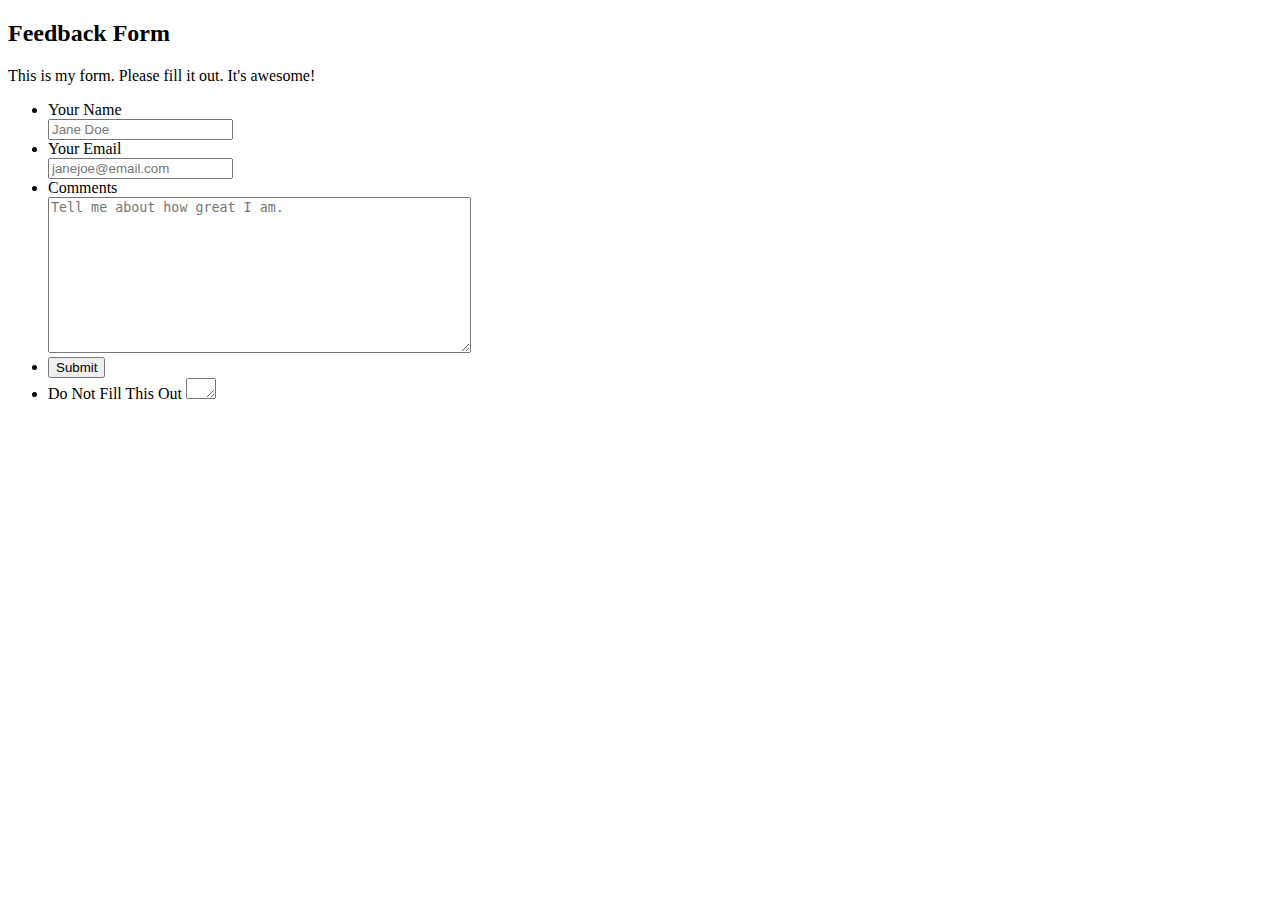
<file: feedback-form /index.html>
<!DOCTYPE html>
<html>
<head>

<title>
Feedback Form
</title>


</head>

<body id="public">


<!-- <h1 id="logo">
<a href="http://www.wufoo.com" title="Powered by Wufoo">Wufoo</a>
</h1> -->

<form id="form1" name="form1" class="wufoo topLabel page" accept-charset="UTF-8" autocomplete="off" enctype="multipart/form-data" method="post" novalidate
      action="https://felena.wufoo.com/forms/zuwu61a1r5ne98/#public">

<header id="header" class="info">
<h2 class="0">Feedback Form</h2>
<div class="0">This is my form. Please fill it out. It's awesome!</div>
</header><ul>
<li id="foli1" class="notranslate      ">
<label class="desc" id="title1" for="Field1">
Your Name
</label>
<div>
<input id="Field1" name="Field1" type="text" class="field text medium" value="" maxlength="255" tabindex="1" onkeyup=""       placeholder="Jane Doe" />
</div>
</li>
<li id="foli2" class="notranslate      ">
<label class="desc" id="title2" for="Field2">
Your Email
</label>
<div>
<input id="Field2" name="Field2" type="text" class="field text medium" value="" maxlength="255" tabindex="2" onkeyup=""       placeholder="janejoe@email.com" />
</div>
</li>
<li id="foli3"
class="notranslate      "><label class="desc" id="title3" for="Field3">
Comments
</label>

<div>
<textarea id="Field3"
name="Field3"
class="field textarea medium"
spellcheck="true"
rows="10" cols="50"

tabindex="3"
onkeyup=""
placeholder="Tell me about how great I am."
       ></textarea>

</div>
</li> <li class="buttons ">
<div>

<input id="saveForm" name="saveForm" class="btTxt submit"
    type="submit" value="Submit"
 /></div>
</li>

<li class="hide">
<label for="comment">Do Not Fill This Out</label>
<textarea name="comment" id="comment" rows="1" cols="1"></textarea>
<input type="hidden" id="idstamp" name="idstamp" value="0E/Gfi/n/rkEtA0grKMF2WSxSgKishQoQJ9q5dwZkhE=" />
</li>
</ul>
</form>





</body>
</html>
</file>
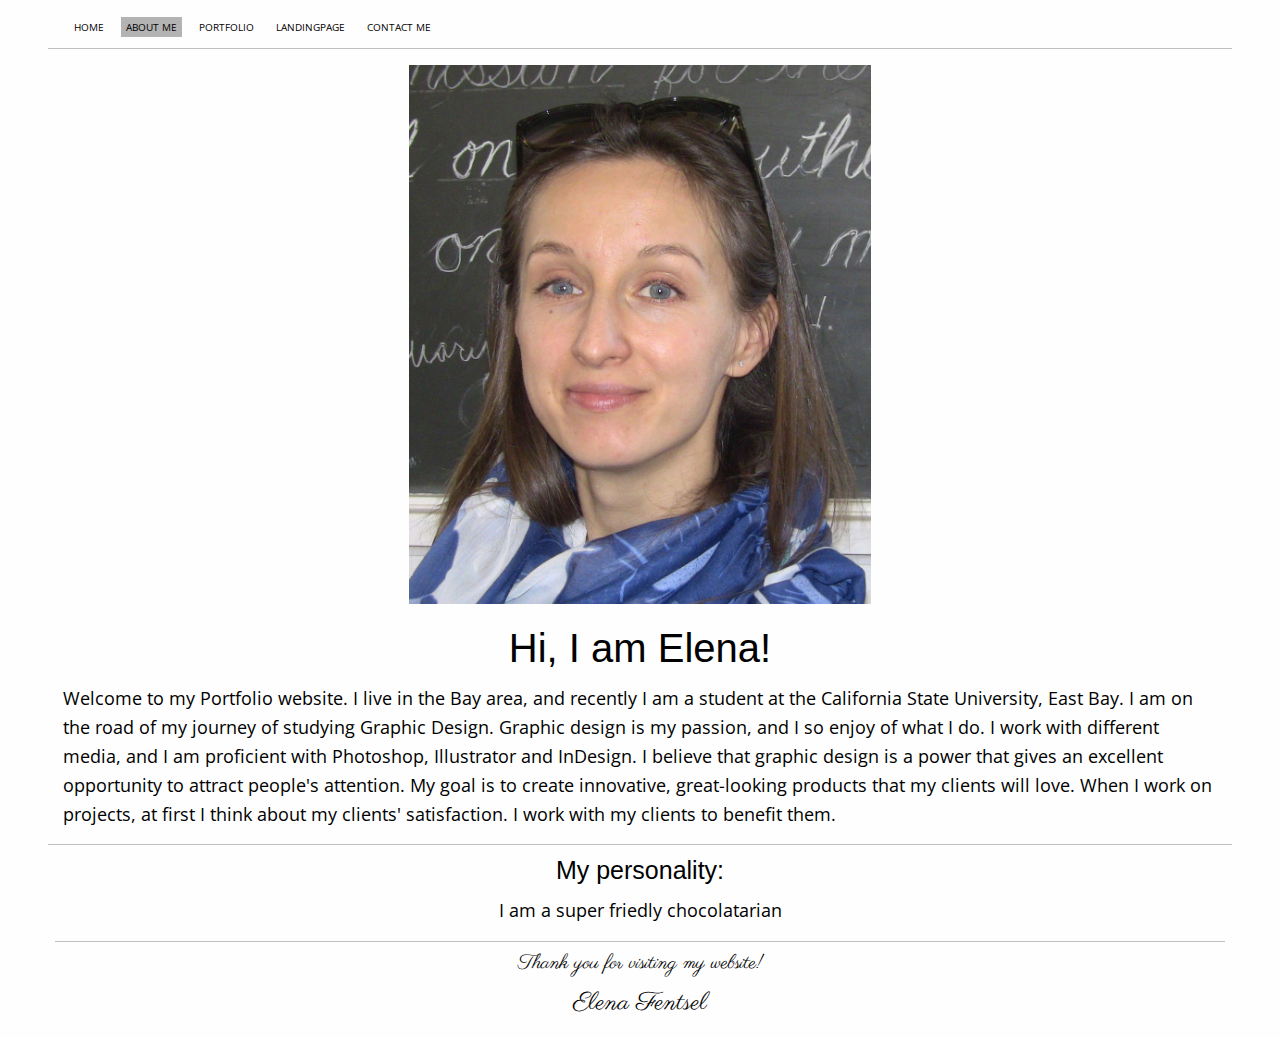
<file: about.html>
<!doctype html>
<html class="no-js" lang="en" dir="ltr">
  <head>
    <meta charset="utf-8">
    <meta http-equiv="x-ua-compatible" content="ie=edge">
    <meta name="viewport" content="width=device-width, initial-scale=1.0">
    <title>Elena Fentsel Webdesign Service Portfolio: About Me</title>
    <link rel="stylesheet" href="css/foundation.css">
    <link rel="stylesheet" href="css/app.css">
    <link href="https://fonts.googleapis.com/css?family=Open+Sans" rel="stylesheet">
    <link href="https://fonts.googleapis.com/css?family=Parisienne" rel="stylesheet">
  </head>
  <body id="aboutpage">


  <div class="grid-container">

      <div class="grid-x grid-padding-x">
        <nav class="mainnavigation cell small-12">
          <ul class="vertical large medium-horizontal menu">
            <li><a href="index.html"><i class="fi-list"></i> <span>Home</span></a></li>
            <li><a class="current" href="about.html"><i class="fi-list"></i> <span>About Me</span></a></li>
            <li><a href="portfolio.html"><i class="fi-list"></i> <span>Portfolio</span></a></li>
            <li><a href="landingpage.html"><i class="fi-list"></i> <span>Landingpage</span></a></li>
            <li><a href="contact.html"><i class="fi-list"></i> <span>Contact Me</span></a></li>
          </ul>
        </nav>
      </div>

        <div class="grid-x grid-padding-x">

        <div class="face cell small-12 large-12">
              <img src="img/face.jpg" alt="picture of Elena" style="width:40%">
        </div>
        </div>

        <div class="grid-x grid-padding-x">
        <div class="aboutme cell small-12 large-12">

                <h2>Hi, I am Elena!</h2>
                <p> Welcome to my Portfolio website. I live in the Bay area, and recently I am a student at the California State University, East Bay. I am on the road of my journey of studying Graphic Design.  Graphic design is my passion, and I so enjoy of what I do. I work with different media, and I am proficient with Photoshop, Illustrator and InDesign. I believe that graphic design is a power that gives an excellent opportunity to attract people's attention. My goal is to create innovative, great-looking products that my clients will love. When I work on projects, at first I think about my clients' satisfaction.  I work with my clients to benefit them.
                </p>
        </div>
        </div>


        <div class="personality cell small-12 large-12">
            <h4>My personality: </h4>
            <p> I am a super friedly chocolatarian</p>
        </div>

        <div class="grid-x grid-padding-x">
          <div class="aboutme2 cell small-12 large-12">
            <h5 class="handwriting"> Thank you for visiting my website!</h5>
            <h4 class="handwriting">Elena Fentsel</h4>
          </div>
        </div>


</div><!--closes the container -->


    <script src="js/vendor/jquery.js"></script>
    <script src="js/vendor/what-input.js"></script>
    <script src="js/vendor/foundation.js"></script>
    <script src="js/app.js"></script>
  </body>
</html>
</file>
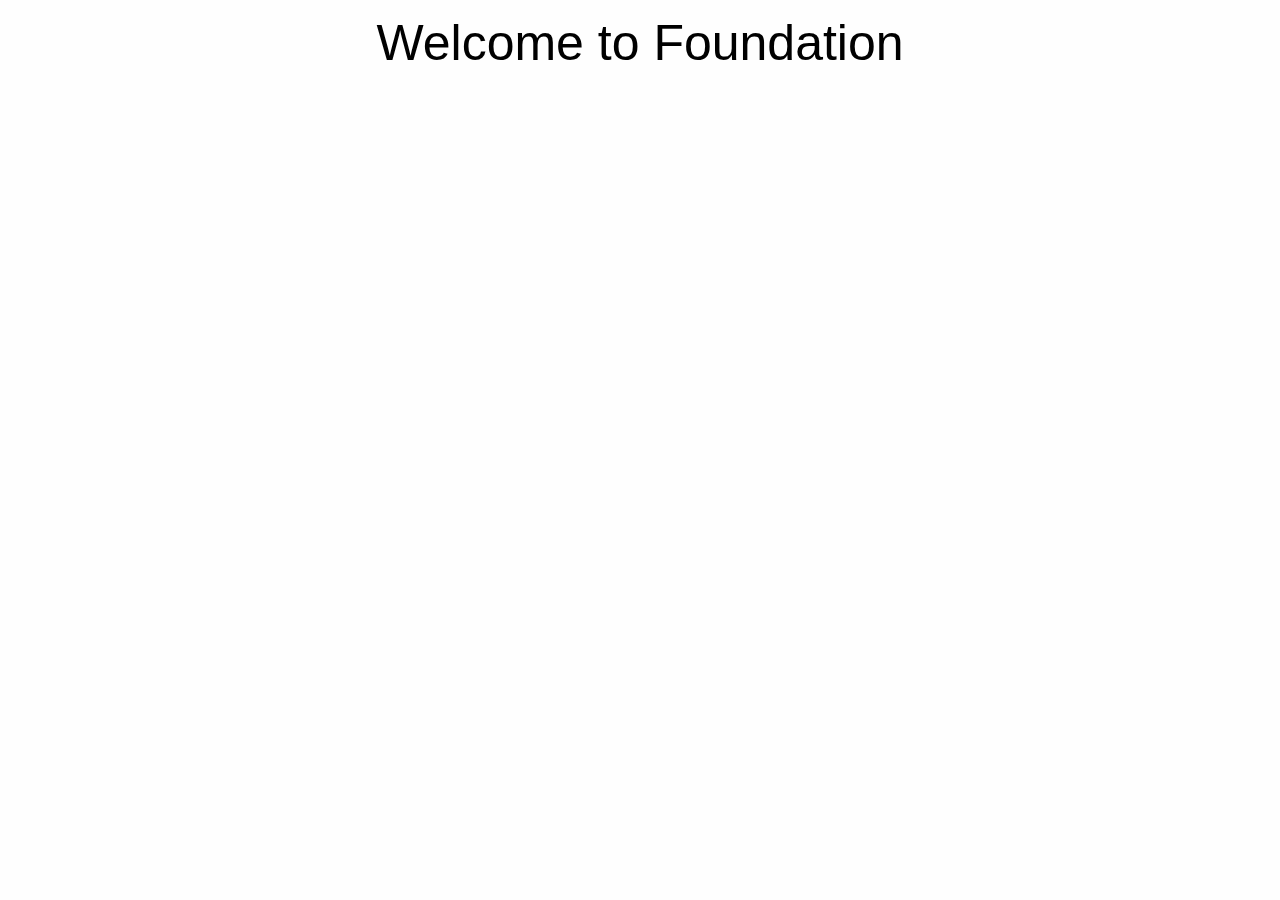
<file: basictemplate.html>
<!doctype html>
<html class="no-js" lang="en" dir="ltr">
  <head>
    <meta charset="utf-8">
    <meta http-equiv="x-ua-compatible" content="ie=edge">
    <meta name="viewport" content="width=device-width, initial-scale=1.0">
    <title>Foundation for Sites</title>
    <link rel="stylesheet" href="css/foundation.css">
    <link rel="stylesheet" href="css/app.css">
  </head>
  <body>
    <div class="grid-container">
      <div class="grid-x grid-padding-x">
        <div class="large-12 cell">
          <h1>Welcome to Foundation</h1>
        </div>
      </div>
  </div> <!--closes the container -->


    <script src="js/vendor/jquery.js"></script>
    <script src="js/vendor/what-input.js"></script>
    <script src="js/vendor/foundation.js"></script>
    <script src="js/app.js"></script>
  </body>
</html>
</file>
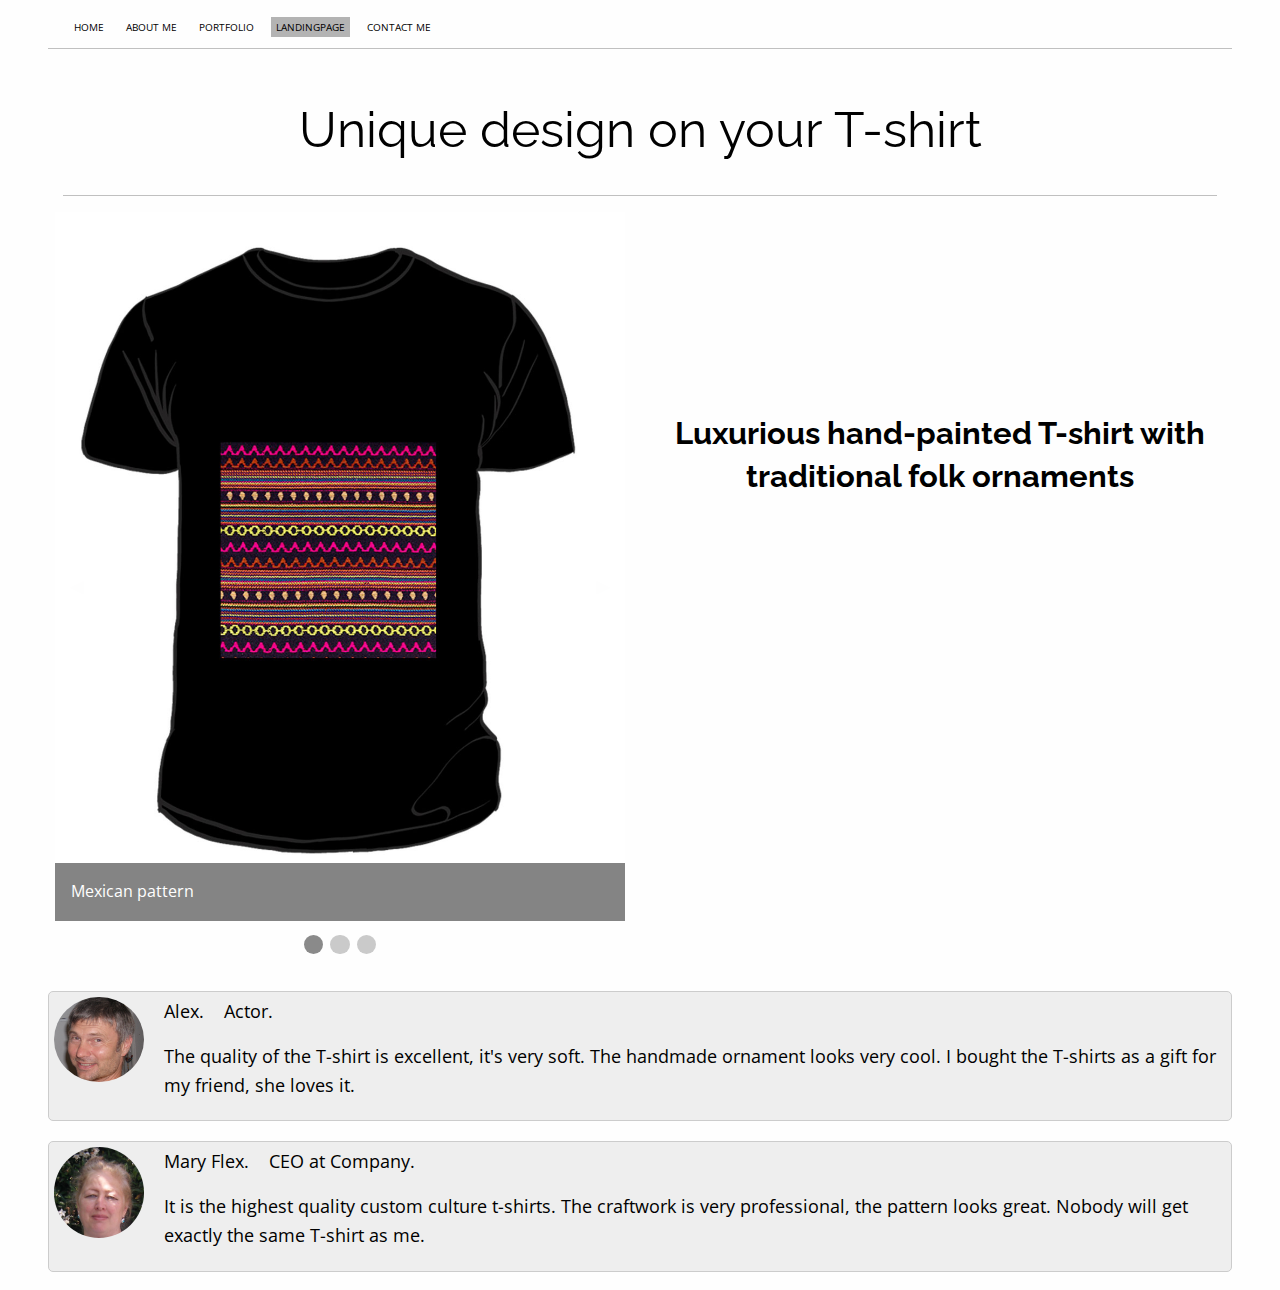
<file: landingpage.html>
<!doctype html>
<html class="no-js" lang="en" dir="ltr">
  <head>
    <meta charset="utf-8">
    <meta http-equiv="x-ua-compatible" content="ie=edge">
    <meta name="viewport" content="width=device-width, initial-scale=1.0">
    <title>Elena Fentsel Web Design Service Portfolio:Landing Page</title>
    <link rel="stylesheet" href="css/foundation.css">
    <link rel="stylesheet" href="css/app.css">
    <link href="https://fonts.googleapis.com/css?family=Open+Sans" rel="stylesheet">
    <link href="https://fonts.googleapis.com/css?family=Raleway" rel="stylesheet">
  </head>
  <body id="landingpage">
    <div class="grid-container">
        <div class="grid-x grid-padding-x">
            <nav class="mainnavigation cell small-12">

              <ul class="vertical large medium-horizontal menu">
                <li><a href="index.html"><i class="fi-list"></i> <span>Home</span></a></li>
                <li><a href="about.html"><i class="fi-list"></i> <span>About Me</span></a></li>
                <li><a href="portfolio.html"><i class="fi-list"></i> <span>Portfolio</span></a></li>
                <li><a class="current" href="landingpage.html"><i class="fi-list"></i> <span>Landingpage</span></a></li>
                <li><a href="contact.html"><i class="fi-list"></i> <span>Contact Me</span></a></li>
              </ul>

            </nav>
          </div>
      <!-- <div class="grid-x grid-padding-x">

        <nav class="mainnavigation cell small-12">

          <ul>
                 <li><a href="index.html">home</a></li>
                 <li><a href="about.html">about me</a></li>
                 <li><a class="current" href="landingpage.html">landingpage</a></li>
                 <li><a href="contact.html">contact me</a></li>
          </ul>
        </nav>
      </div> -->
        <!--end of main navigation-->
<div class="grid-x grid-padding-x">
        <div class="tshirttitle cell small-12 large-12">
          <h1>Unique design on your T-shirt</h1>
        </div>
</div>

<div class="shirtcenter grid-x grid-margin-x">
        <div class="tshirtorbit cell small-12 large-6">
              <!-- <img src="img/tshirtmexican.jpg" alt="t-shirs with mexican pattern" style="width:50%"> -->

              <div class="orbit" role="region" aria-label="landingpage" data-orbit>
              <div class="orbit-wrapper">
                <div class="orbit-controls">
                  <button class="orbit-previous"><span class="show-for-sr">Previous Slide</span>&#9664;&#xFE0E;</button>
                  <button class="orbit-next"><span class="show-for-sr">Next Slide</span>&#9654;&#xFE0E;</button>
                </div>

                <ul class="orbit-container">
                  <li class="orbit-slide">
                    <figure class="orbit-figure">
                      <img class="orbit-image" src="img/tshirtmexican.jpg" alt="black t-shirt with traditional mexican pattern">
                      <figcaption class="orbit-caption"> Mexican pattern</figcaption>
                    </figure>
                  </li>

                  <li class="orbit-slide">
                    <figure class="orbit-figure">
                      <img class="orbit-image" src="img/tshirtpolish.jpg" alt="black t-shirt with traditional polish pattern">
                      <figcaption class="orbit-caption"> Polish pattern</figcaption>
                    </figure>
                  </li>

                  <li class="orbit-slide">
                    <figure class="orbit-figure">
                      <img class="orbit-image" src="img/tshirtrussian.jpg" alt="black t-shirt with traditional russian pattern">
                      <figcaption class="orbit-caption"> Russian pattern</figcaption>
                    </figure>
                  </li>
                </ul>
              </div>

              <nav class="orbit-bullets">
                <button class="is-active" data-slide="0"><span class="show-for-sr">First slide details.</span><span class="show-for-sr">Current Slide</span></button>
                <button data-slide="1"><span class="show-for-sr">Second slide details.</span></button>
                <button data-slide="2"><span class="show-for-sr">Third slide details.</span></button>
              </nav>
              </div>
        </div>

        <div class="tshirtsubtitle cell small-12 large-6">
          <h3 class=tshirtsubtitle> Luxurious hand-painted T-shirt with traditional folk ornaments</h3>
        </div>
</div>

    <!-- <div class="grid-x grid-padding-x">
    <div class="info1 small-12 cell">info 1</div>
    </div> -->
<div class="testimonials grid-x grid-padding-x">
  <div class="container small-12 large-12">
  <img src="img/alex.jpg" alt="Avatar" style="width:90px">
  <p><span>Alex.</span> Actor.</p>
  <p> The quality of the T-shirt is excellent, it's very soft. The handmade ornament looks very cool. I bought the T-shirts as  a gift for my friend, she loves it.</p>
</div>

 <div class="container small-12 large 12">
  <img src="img/mary.jpg" alt="Avatar" style="width:90px">
  <p><span >Mary Flex.</span> CEO at Company.</p>
  <p>It is the highest quality custom culture t-shirts. The craftwork is very professional, the pattern looks great. Nobody will get exactly the same T-shirt as me.</p>
</div>
</div>

</div>
 <!--closes the container-->


    <script src="js/vendor/jquery.js"></script>
    <script src="js/vendor/what-input.js"></script>
    <script src="js/vendor/foundation.js"></script>
    <script src="js/app.js"></script>
  </body>
</html>
</file>
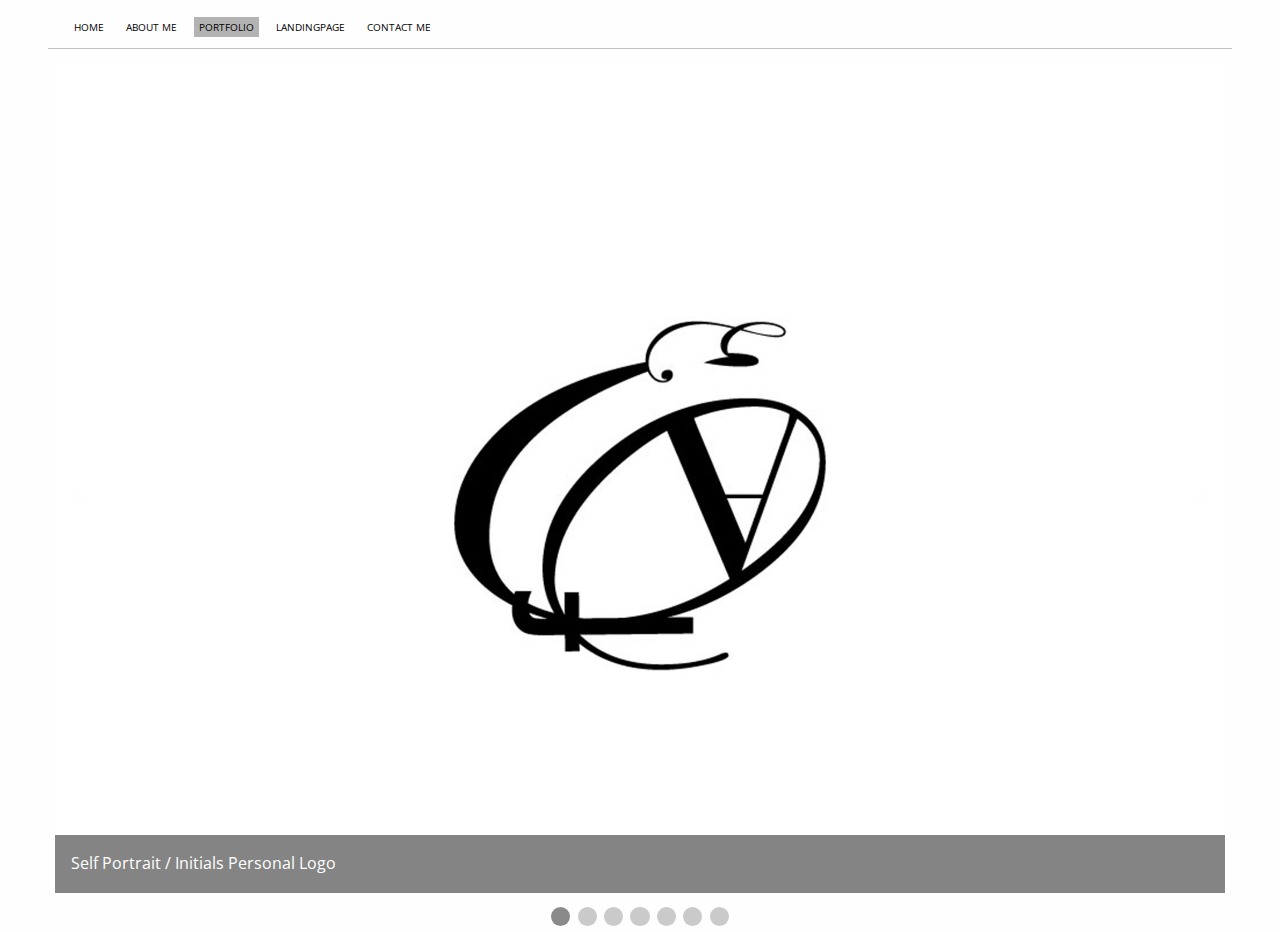
<file: portfolio.html>
<!doctype html>
<html class="no-js" lang="en" dir="ltr">
  <head>
    <meta charset="utf-8">
    <meta http-equiv="x-ua-compatible" content="ie=edge">
    <meta name="viewport" content="width=device-width, initial-scale=1.0">
    <title>Elena Fentsel Web Design Service Portfolio: Portfolio</title>
    <link rel="stylesheet" href="css/foundation.css">
    <link rel="stylesheet" href="css/app.css">
    <link href="https://fonts.googleapis.com/css?family=Open+Sans" rel="stylesheet">
  </head>
  <body id="portfoliopage">
    <div class="grid-container">

<!--start of main navigation-->

    <div class="grid-x grid-padding-x">
      <nav class="mainnavigation cell small-12">

    <ul class="vertical large medium-horizontal menu">
        <li><a href="index.html"><i class="fi-list"></i> <span>Home</span></a></li>
        <li><a href="about.html"><i class="fi-list"></i> <span>About Me</span></a></li>
        <li><a class="current" href="portfolio.html"><i class="fi-list"></i> <span>Portfolio</span></a></li>
        <li><a href="landingpage.html"><i class="fi-list"></i> <span>Landingpage</span></a></li>
        <li><a href="contact.html"><i class="fi-list"></i> <span>Contact Me</span></a></li>
        </ul>

      </nav>
      </div>
  <!--end of main navigation-->

  <div class="orbit" role="region" aria-label="portfolio" data-orbit>
  <div class="orbit-wrapper">
    <div class="orbit-controls">
      <button class="orbit-previous"><span class="show-for-sr">Previous Slide</span>&#9664;&#xFE0E;</button>
      <button class="orbit-next"><span class="show-for-sr">Next Slide</span>&#9654;&#xFE0E;</button>
    </div>

    <ul class="orbit-container">
      <li class="orbit-slide">
        <figure class="orbit-figure">
          <img class="orbit-image" src="img/fall.jpg" alt="fall calendar panel from the seasonal calendar series">
          <figcaption class="orbit-caption">Seasonal calendar : Fall.</figcaption>
        </figure>

      </li>
      <li class="orbit-slide">
        <figure class="orbit-figure">
          <img class="orbit-image" src="img/winter.jpg" alt="winter calendar panel from the seasonal calendar series">
          <figcaption class="orbit-caption">Seasonal calendar : Winter</figcaption>
        </figure>
      </li>
      <li class="orbit-slide">
        <figure class="orbit-figure">
          <img class="orbit-image" src="img/spring.jpg" alt="winter calendar panel from the seasonal calendar series">
          <figcaption class="orbit-caption">Seasonal calendar : Spring</figcaption>
        </figure>
      </li>
      <li class="orbit-slide">
        <figure class="orbit-figure">
          <img class="orbit-image" src="img/summer.jpg" alt="winter calendar panel from the seasonal calendar series">
          <figcaption class="orbit-caption">Seasonal calendar : Summer</figcaption>
        </figure>
      </li>
      <li class="orbit-slide is-active">
        <figure class="orbit-figure">
          <img class="orbit-image" src="img/signature.jpg" alt="initials personal logo">
          <figcaption class="orbit-caption">Self Portrait / Initials Personal Logo </figcaption>
        </figure>
      </li>
      <li class="orbit-slide">
        <figure class="orbit-figure">
          <img class="orbit-image" src="img/golfcamp.jpg" alt=" flyer for a golf camp">
          <figcaption class="orbit-caption"> Flyer for a golf camp</figcaption>
        </figure>
      </li>
      <li class="orbit-slide">
        <figure class="orbit-figure">
          <img class="orbit-image" src="img/tiborkalman.jpg"  alt="the stylized image of Tibor Kalman">
          <figcaption class="orbit-caption">Cover page of a booklet : Tibor Kalman</figcaption>
        </figure>
      </li>
    </ul>
  </div>
  <nav class="orbit-bullets">
    <button class="is-active" data-slide="0"><span class="show-for-sr">First slide details.</span><span class="show-for-sr">Current Slide</span></button>
    <button data-slide="1"><span class="show-for-sr">Second slide details.</span></button>
    <button data-slide="2"><span class="show-for-sr">Third slide details.</span></button>
    <button data-slide="3"><span class="show-for-sr">Fourth slide details.</span></button>
    <button data-slide="4"><span class="show-for-sr">Fifth slide details.</span></button>
    <button data-slide="5"><span class="show-for-sr">Sixth slide details.</span></button>
    <button data-slide="6"><span class="show-for-sr">Seventh slide details.</span></button>
  </nav>
</div>

<!--close container-->
</div>

    <script src="js/vendor/jquery.js"></script>
    <script src="js/vendor/what-input.js"></script>
    <script src="js/vendor/foundation.js"></script>
    <script src="js/app.js"></script>
  </body>
</html>
</file>
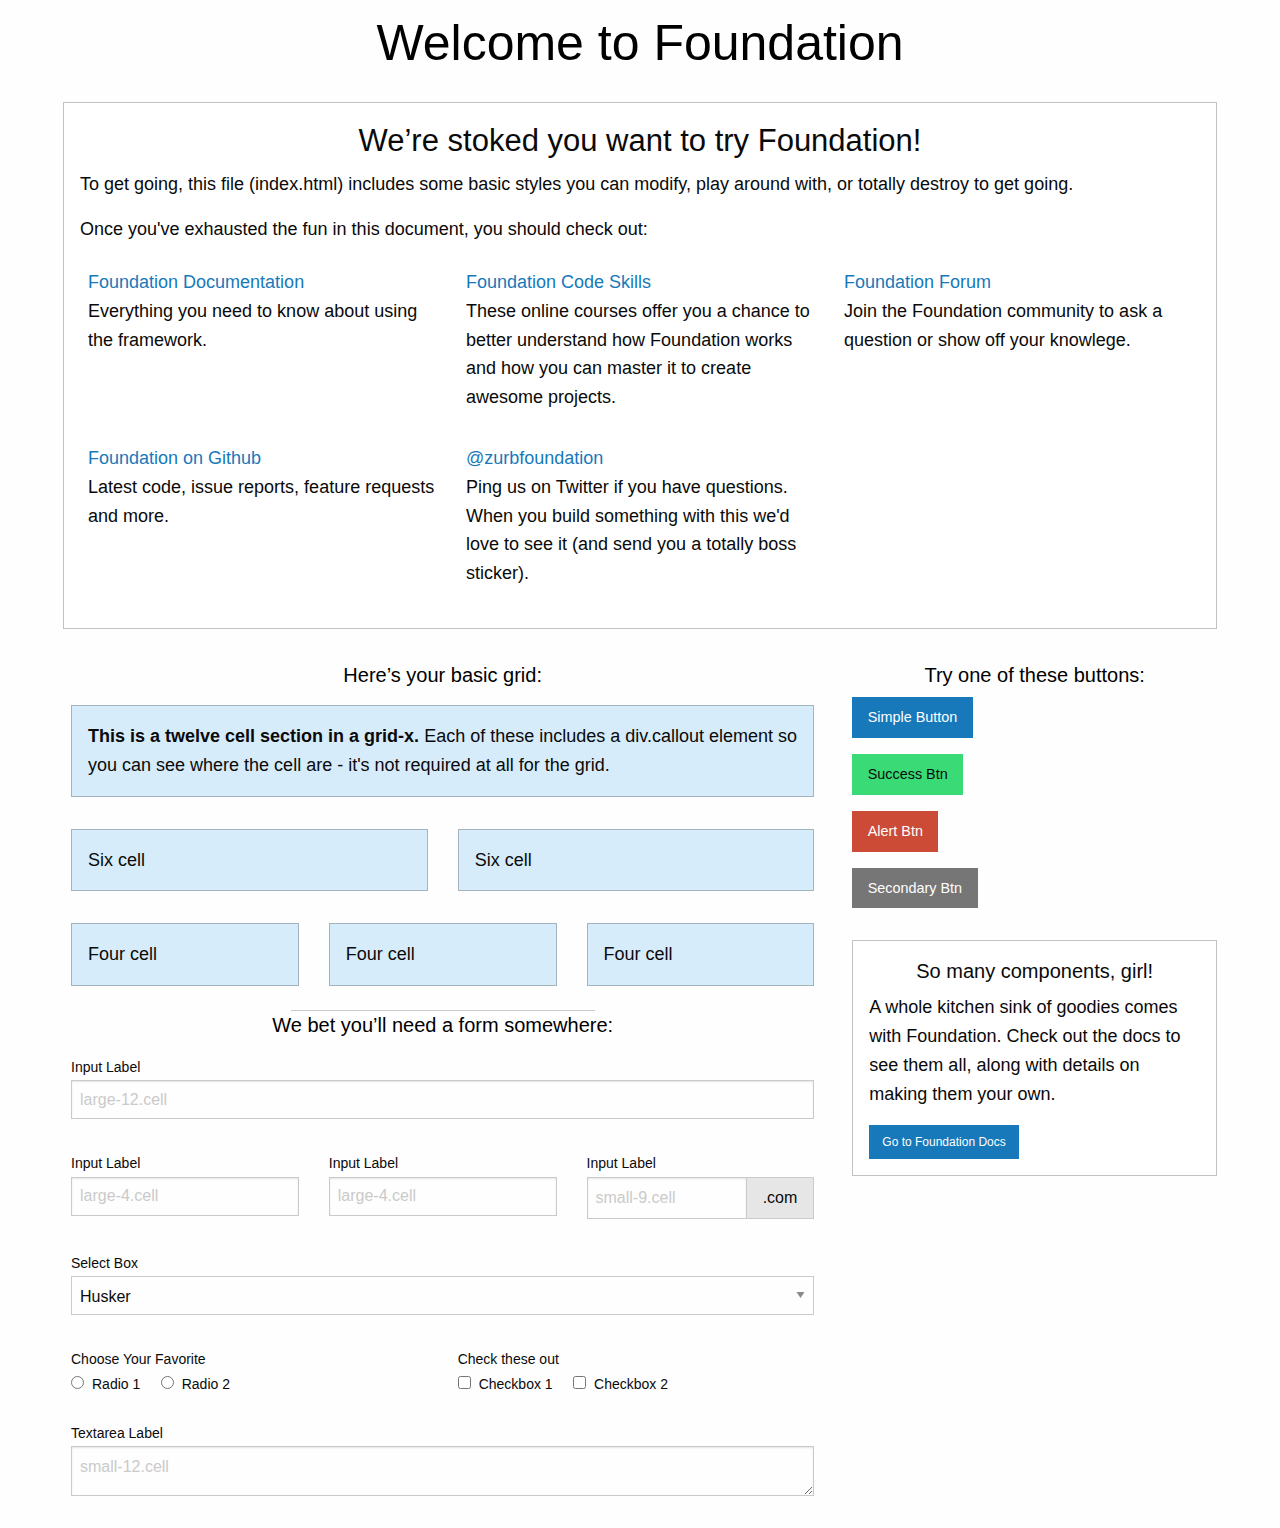
<file: zurb.template.html>
<!doctype html>
<html class="no-js" lang="en" dir="ltr">
  <head>
    <meta charset="utf-8">
    <meta http-equiv="x-ua-compatible" content="ie=edge">
    <meta name="viewport" content="width=device-width, initial-scale=1.0">
    <title>Foundation for Sites</title>
    <link rel="stylesheet" href="css/foundation.css">
    <link rel="stylesheet" href="css/app.css">
  </head>
  <body>
    <div class="grid-container">
      <div class="grid-x grid-padding-x">
        <div class="large-12 cell">
          <h1>Welcome to Foundation</h1>
        </div>
      </div>

      <div class="grid-x grid-padding-x">
        <div class="large-12 cell">
          <div class="callout">
            <h3>We&rsquo;re stoked you want to try Foundation! </h3>
            <p>To get going, this file (index.html) includes some basic styles you can modify, play around with, or totally destroy to get going.</p>
            <p>Once you've exhausted the fun in this document, you should check out:</p>
            <div class="grid-x grid-padding-x">
              <div class="large-4 medium-4 cell">
                <p><a href="http://foundation.zurb.com/docs">Foundation Documentation</a><br />Everything you need to know about using the framework.</p>
              </div>
              <div class="large-4 medium-4 cell">
                <p><a href="http://zurb.com/university/code-skills">Foundation Code Skills</a><br />These online courses offer you a chance to better understand how Foundation works and how you can master it to create awesome projects.</p>
              </div>
              <div class="large-4 medium-4 cell">
                <p><a href="http://foundation.zurb.com/forum">Foundation Forum</a><br />Join the Foundation community to ask a question or show off your knowlege.</p>
              </div>
            </div>
            <div class="grid-x grid-padding-x">
              <div class="large-4 medium-4 medium-push-2 cell">
                <p><a href="http://github.com/zurb/foundation">Foundation on Github</a><br />Latest code, issue reports, feature requests and more.</p>
              </div>
              <div class="large-4 medium-4 medium-pull-2 cell">
                <p><a href="https://twitter.com/ZURBfoundation">@zurbfoundation</a><br />Ping us on Twitter if you have questions. When you build something with this we'd love to see it (and send you a totally boss sticker).</p>
              </div>
            </div>
          </div>
        </div>
      </div>

      <div class="grid-x grid-padding-x">
        <div class="large-8 medium-8 cell">
          <h5>Here&rsquo;s your basic grid:</h5>
          <!-- Grid Example -->

          <div class="grid-x grid-padding-x">
            <div class="large-12 cell">
              <div class="primary callout">
                <p><strong>This is a twelve cell section in a grid-x.</strong> Each of these includes a div.callout element so you can see where the cell are - it's not required at all for the grid.</p>
              </div>
            </div>
          </div>
          <div class="grid-x grid-padding-x">
            <div class="large-6 medium-6 cell">
              <div class="primary callout">
                <p>Six cell</p>
              </div>
            </div>
            <div class="large-6 medium-6 cell">
              <div class="primary callout">
                <p>Six cell</p>
              </div>
            </div>
          </div>
          <div class="grid-x grid-padding-x">
            <div class="large-4 medium-4 small-4 cell">
              <div class="primary callout">
                <p>Four cell</p>
              </div>
            </div>
            <div class="large-4 medium-4 small-4 cell">
              <div class="primary callout">
                <p>Four cell</p>
              </div>
            </div>
            <div class="large-4 medium-4 small-4 cell">
              <div class="primary callout">
                <p>Four cell</p>
              </div>
            </div>
          </div>

          <hr />

          <h5>We bet you&rsquo;ll need a form somewhere:</h5>
          <form>
            <div class="grid-x grid-padding-x">
              <div class="large-12 cell">
                <label>Input Label</label>
                <input type="text" placeholder="large-12.cell" />
              </div>
            </div>
            <div class="grid-x grid-padding-x">
              <div class="large-4 medium-4 cell">
                <label>Input Label</label>
                <input type="text" placeholder="large-4.cell" />
              </div>
              <div class="large-4 medium-4 cell">
                <label>Input Label</label>
                <input type="text" placeholder="large-4.cell" />
              </div>
              <div class="large-4 medium-4 cell">
                <div class="grid-x">
                  <label>Input Label</label>
                  <div class="input-group">
                    <input type="text" placeholder="small-9.cell" class="input-group-field" />
                    <span class="input-group-label">.com</span>
                  </div>
                </div>
              </div>
            </div>
            <div class="grid-x grid-padding-x">
              <div class="large-12 cell">
                <label>Select Box</label>
                <select>
                  <option value="husker">Husker</option>
                  <option value="starbuck">Starbuck</option>
                  <option value="hotdog">Hot Dog</option>
                  <option value="apollo">Apollo</option>
                </select>
              </div>
            </div>
            <div class="grid-x grid-padding-x">
              <div class="large-6 medium-6 cell">
                <label>Choose Your Favorite</label>
                <input type="radio" name="pokemon" value="Red" id="pokemonRed"><label for="pokemonRed">Radio 1</label>
                <input type="radio" name="pokemon" value="Blue" id="pokemonBlue"><label for="pokemonBlue">Radio 2</label>
              </div>
              <div class="large-6 medium-6 cell">
                <label>Check these out</label>
                <input id="checkbox1" type="checkbox"><label for="checkbox1">Checkbox 1</label>
                <input id="checkbox2" type="checkbox"><label for="checkbox2">Checkbox 2</label>
              </div>
            </div>
            <div class="grid-x grid-padding-x">
              <div class="large-12 cell">
                <label>Textarea Label</label>
                <textarea placeholder="small-12.cell"></textarea>
              </div>
            </div>
          </form>
        </div>

        <div class="large-4 medium-4 cell">
          <h5>Try one of these buttons:</h5>
          <p><a href="#" class="button">Simple Button</a><br/>
          <a href="#" class="success button">Success Btn</a><br/>
          <a href="#" class="alert button">Alert Btn</a><br/>
          <a href="#" class="secondary button">Secondary Btn</a></p>
          <div class="callout">
            <h5>So many components, girl!</h5>
            <p>A whole kitchen sink of goodies comes with Foundation. Check out the docs to see them all, along with details on making them your own.</p>
            <a href="http://foundation.zurb.com/sites/docs/" class="small button">Go to Foundation Docs</a>
          </div>
        </div>
      </div>
    </div>

    <script src="js/vendor/jquery.js"></script>
    <script src="js/vendor/what-input.js"></script>
    <script src="js/vendor/foundation.js"></script>
    <script src="js/app.js"></script>
  </body>
</html>
</file>
<file: css/app.css>
/* selector {property: value} */
/*nav {border: 1px solid red}*/

/*#indexpage .mainnavigation li:nth-child(1){background-color: yellow;}
#portfoliopage .mainnavigation li:nth-child(3){background-color: yellow;}
#contactpage .mainnavigation li:nth-child(4){background-color: yellow;}
#landingpage .mainnavigation li:nth-child(3){background-color: yellow;}
*/

/*.cell{border: 1px solid red}*/

.mainnavigation {padding: 3px;
                border-bottom: 1px solid silver;
                padding-bottom: 5px;
}
.grid-padding-x {padding: 8px;}

.handwriting {font-family: 'Parisienne', cursive;
               text-align: center;}

h1, h2, h3, h4, h5, h6 {text-align: center;}

.personality {text-align: center;}

/* mobile first */
body {
    /*background: #CCBBD5;*/
    font-family: 'Open Sans', sans-serif;
    color: black;
    /*body {padding: 5rem 1rem;
    }*/
}

p{
  font-size: 15px;
}

img {
    display: block;
    margin: auto;
}

/*aboutme page*/
.aboutme{border-bottom: 1px solid silver;}
.personality{border-bottom: 1px solid silver;}


/*landingpage*/
.tshirtsubtitle h3{text-align: center;
                   padding-top: 200px;
                   font-family:'Raleway', sans-serif;
                   font-weight: bold;
                 }

.tshirttitle h1{border-bottom: 1px solid silver;
                padding: 30px;
                font-family: 'Raleway', sans-serif;
               }

.container {
  border: 1px solid #ccc;
  background-color: #eee;
  border-radius: 5px;
  padding: 5px;
  margin: 10px 0
}

.container::after {
  content: "";
  clear: both;
  display: table;
}

.container img {
  float: left;
  margin-right: 20px;
  border-radius: 50%;
}

.container span {
  /*font-size: 15px;*/
  margin-right: 15px;
}

@media (max-width: 500px) {
  .container {
      text-align: center;
  }
  .container img {
      margin: auto;
      float: none;
      display: block;
  }
  .tshirtsubtitle h3{text-align: center;padding: 50px;
  }

  .tshirttitle h1{font-size: 20px; font-weight: bold;}

  }


/* font for desktop version, screen is wider than 500px */
@media only screen and (min-width: 500px){
  p{font-size: 18px;
    }
  h1{font-size: 50px;
    }
}

/*nav style*/
nav ul {
    list-style-type: none; /* remove bullets */
    /*margin: 0;*/
    /*padding: 20px;*/
    /*background-color: #CCBBD5;*/
    text-align:center;
    /*border-radius: 5px;*/
}
nav li {
    display: inline;
    padding: 6px;
    text-transform: uppercase;

}
nav a:link, nav a:visited{
  text-decoration:none;
  color: black;
  padding: 5px;
  margin: 0;
  font-size: 10px;
}
nav a:hover {
  background-color:	 #f2f2f2;
  text-decoration: none;
  font-size: 10px;
}
nav a.current{
  background-color:  #b3b3b3;
}

/*coming soon style*/
body, html {
   height: 100%;
    margin: 0;
}

.background {
    background-color:#4d4d4d;
    height: 100%;
    /*background-position: center;
    background-size: cover;
    position: relative;*/
    text-transform: uppercase;
    color: white;
}

.middle {
    position: absolute;
    top: 50%;
    left: 50%;
    transform: translate(-50%, -50%);
    text-align: center;
}

hr {
    margin: auto;
    width: 40%;
}

/*feedbackpage*/
.leavecomm {text-align: center;
            font-family: 'Parisienne', cursive;
            font-size: 23px;
            padding: 20px;}
.formbox {background-color: silver;}
.buttomsuccess{background-color: darkgrey;}

/*.tealbg {background color: teal;}
.feedbackform{padding: 100px;}*/
</file>
